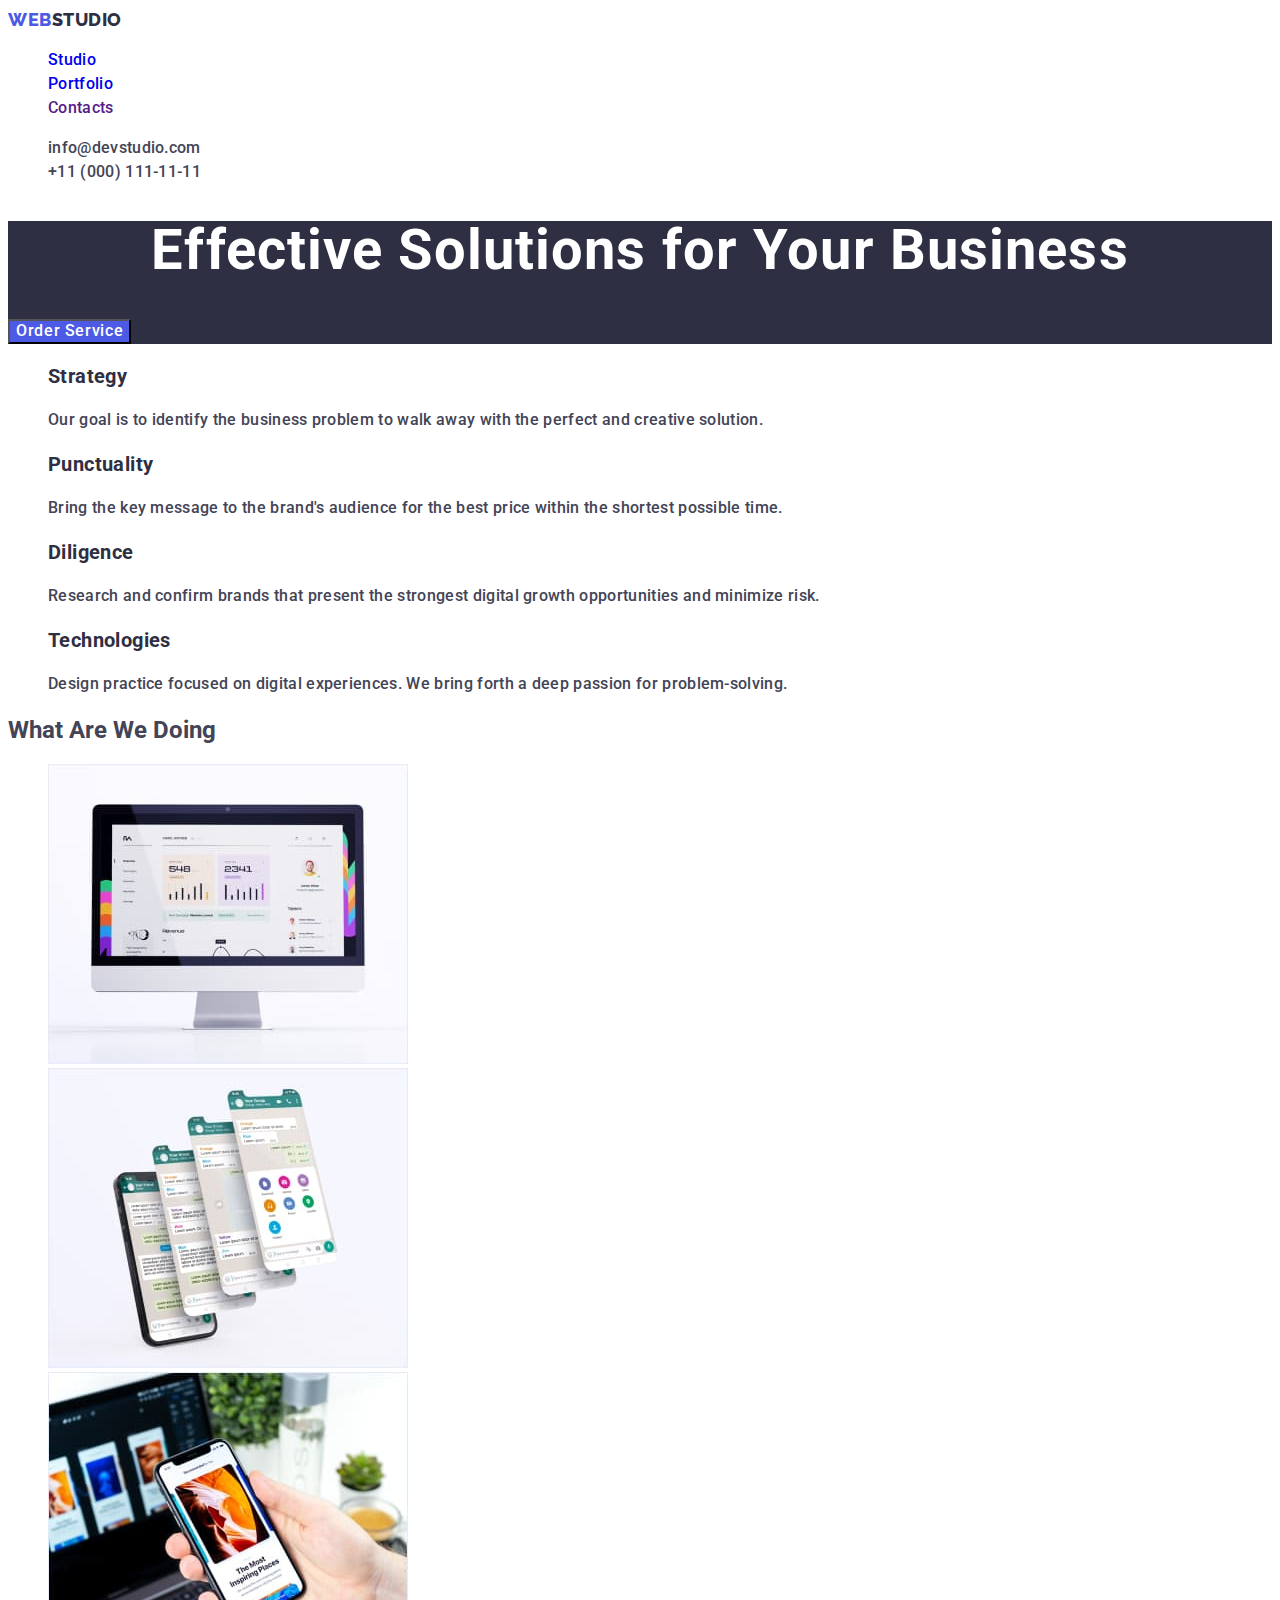
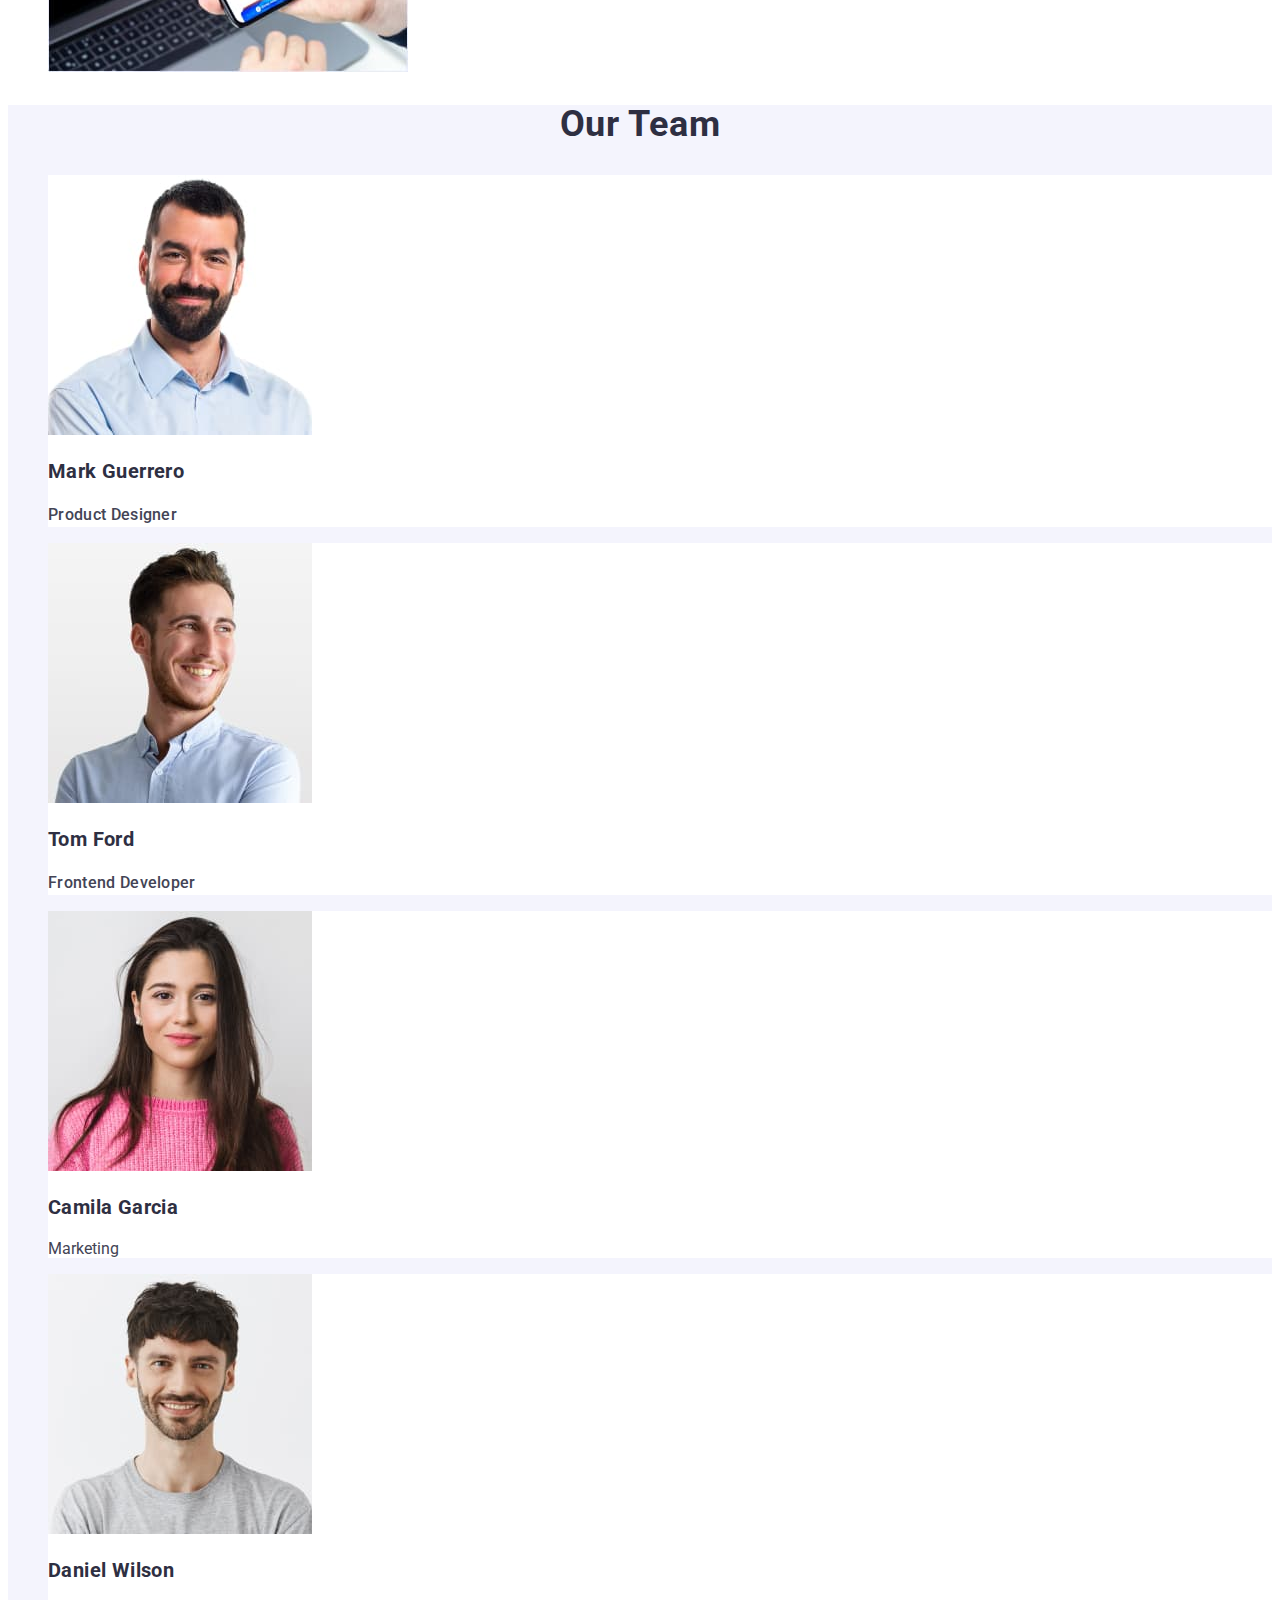
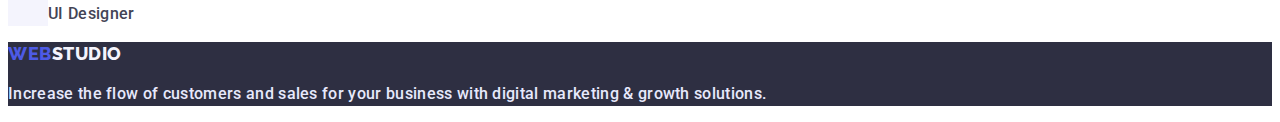
<file: index.html>
<!DOCTYPE html>
<html lang="en">
  <head>
    <meta charset="UTF-8" />
    <meta http-equiv="X-UA-Compatible" content="IE=edge" />
    <meta name="viewport" content="width=device-width, initial-scale=1.0" />
    <title>Студія</title>
    <link rel="preconnect" href="https://fonts.googleapis.com" />
    <link rel="preconnect" href="https://fonts.gstatic.com" crossorigin />
    <link
      href="https://fonts.googleapis.com/css2?family=Raleway:wght@800&family=Roboto:wght@400;500;700;900&display=swap"
      rel="stylesheet" />
    <link rel="stylesheet" href="./css/styles.css" />
  </head>
  <body>
    <header class="page-hader">
      <a href="./index.html" class="link logo"
        >web<span class="logo-black">studio</span></a
      >
      <nav class="page-nav">
        <ul class="menu list">
          <li class="menu-item">
            <a href="./index.html" class="menu-link link">Studio</a>
          </li>
          <li class="menu-item">
            <a href="./portfolio.html" class="menu-link link">Portfolio</a>
          </li>
          <li class="menu-item">
            <a href="" class="menu-link link">Contacts</a>
          </li>
        </ul>
      </nav>
      <ul class="list">
        <li>
          <a href="maito:info@devstudio.com" class="contact-email link"
            >info@devstudio.com</a
          >
        </li>
        <li>
          <a href="tel:+11(000)111-11-11" class="contact-phone link"
            >+11 (000) 111-11-11</a
          >
        </li>
      </ul>
    </header>
    <main>
      <section class="hero">
        <h1 class="hero-header">Effective Solutions for Your Business</h1>
        <button type="button" class="hero-btn">Order Service</button>
      </section>
      <section>
        <h2 class="visual-hidden">Main Description</h2>
        <ul class="list">
          <li>
            <h3 class="descr-header">Strategy</h3>
            <p class="descr-text">
              Our goal is to identify the business problem to walk away with the
              perfect and creative solution.
            </p>
          </li>
          <li>
            <h3 class="descr-header">Punctuality</h3>
            <p class="descr-text">
              Bring the key message to the brand's audience for the best price
              within the shortest possible time.
            </p>
          </li>
          <li>
            <h3 class="descr-header">Diligence</h3>
            <p class="descr-text">
              Research and confirm brands that present the strongest digital
              growth opportunities and minimize risk.
            </p>
          </li>
          <li>
            <h3 class="descr-header">Technologies</h3>
            <p class="descr-text">
              Design practice focused on digital experiences. We bring forth a
              deep passion for problem-solving.
            </p>
          </li>
        </ul>
      </section>
      <section class="work-section">
        <h2 class="work-header">What Are We Doing</h2>
        <ul class="list">
          <li>
            <img src="./images/nettop.jpg" alt="Nettop" width="360" />
          </li>
          <li>
            <img src="./images/app.jpg" alt="Our App" width="360" />
          </li>
          <li>
            <img src="./images/integration.jpg" alt="Integration" width="360" />
          </li>
        </ul>
      </section>
      <section class="team">
        <h2 class="team-header">Our Team</h2>
        <ul class="list">
          <li class="team-item">
            <img
              src="./images/mark_guerrero.jpg"
              alt="Mark Guerrero. Product Designer"
              width="264" />
            <h3 class="descr-header">Mark Guerrero</h3>
            <p class="descr-text">Product Designer</p>
          </li>
          <li class="team-item">
            <img
              src="./images/tom_ford.jpg"
              alt="Tom Ford. Frontend Developer"
              width="264" />
            <h3 class="descr-header">Tom Ford</h3>
            <p class="descr-text">Frontend Developer</p>
          </li>
          <li class="team-item">
            <img
              src="./images/camila_garcia.jpg"
              alt="Camila Garcia. Marketing"
              width="264" />
            <h3 class="descr-header">Camila Garcia</h3>
            <p class="descr-tetx">Marketing</p>
          </li>
          <li class="team-item">
            <img
              src="./images/daniel_wilson.jpg"
              alt="Daniel Wilson. UI Designer"
              width="264" />
            <h3 class="descr-header">Daniel Wilson</h3>
            <p class="descr-text">UI Designer</p>
          </li>
        </ul>
      </section>
    </main>
    <footer class="page-footer">
      <a href="./index.html" class="link logo"
        >web<span class="logo-white">studio</span></a
      >
      <p class="descr-footer descr-text">
        Increase the flow of customers and sales for your business with digital
        marketing & growth solutions.
      </p>
    </footer>
  </body>
</html>
</file>
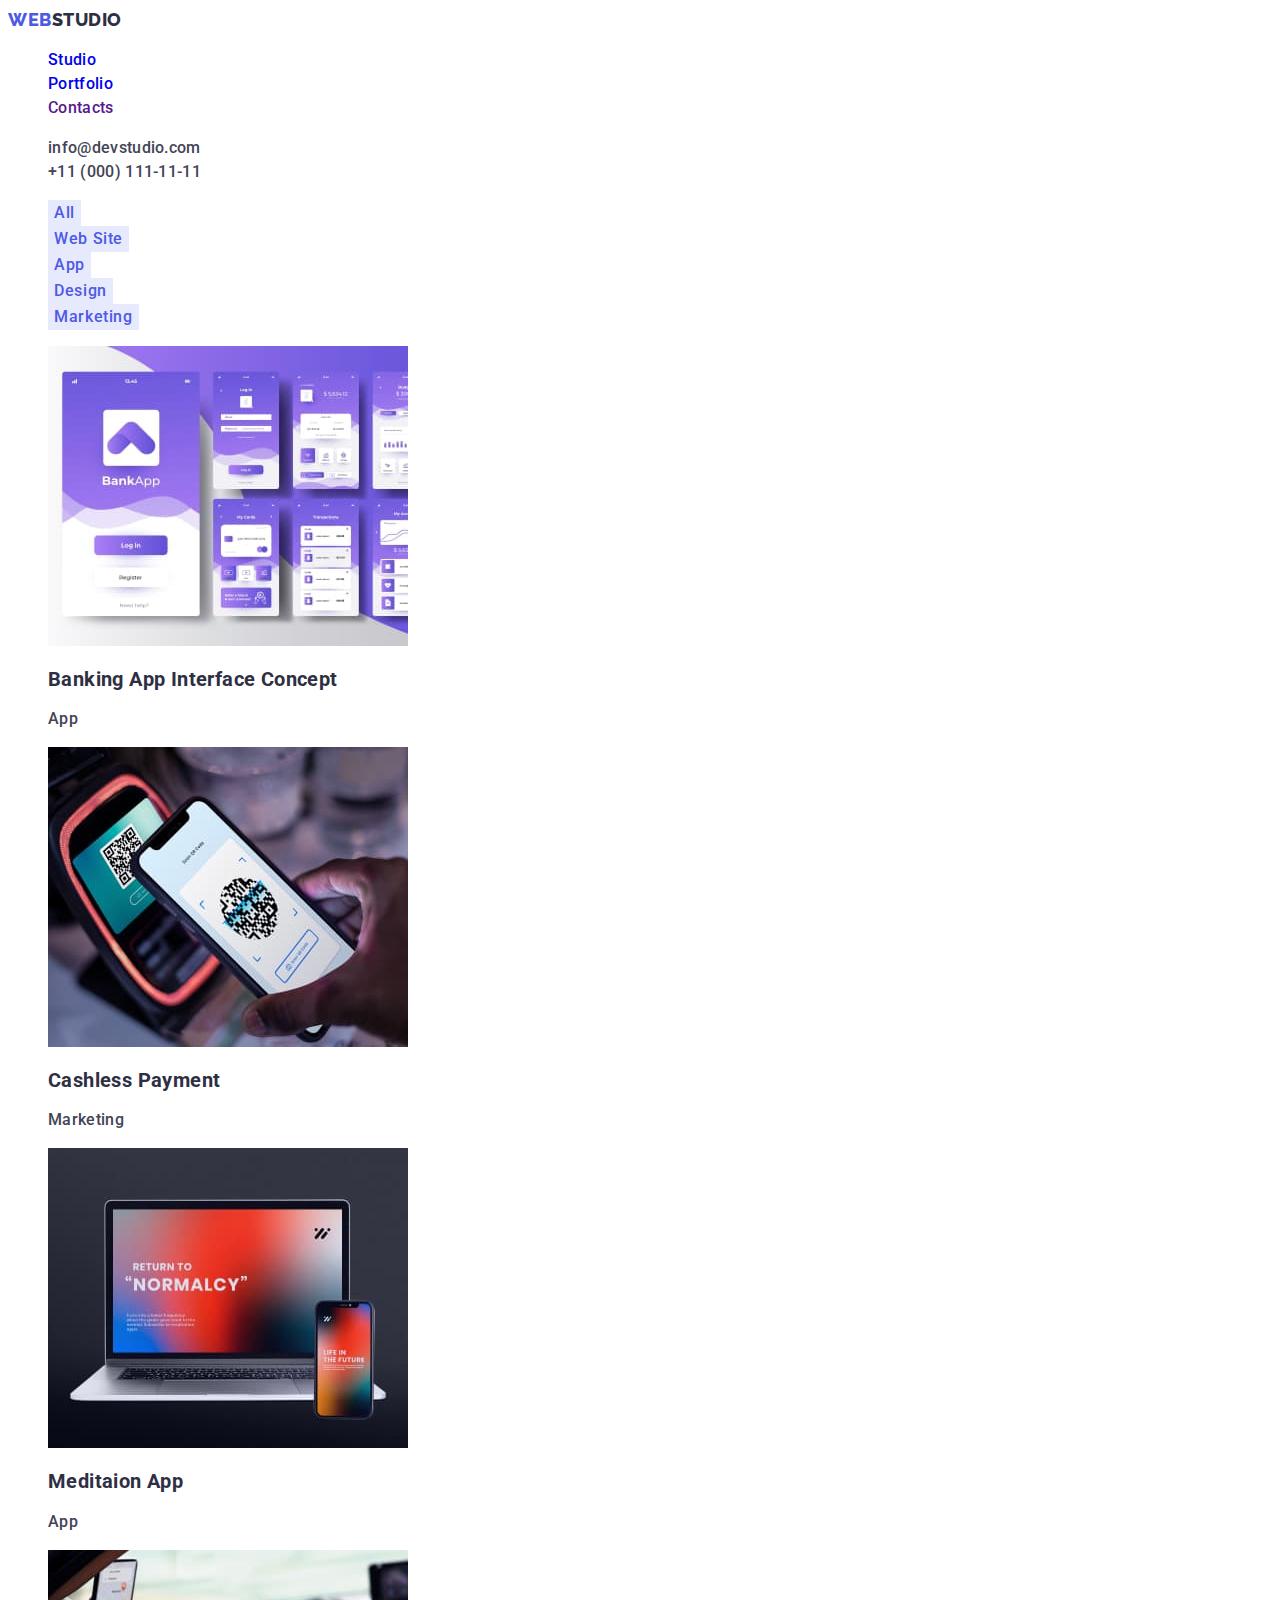
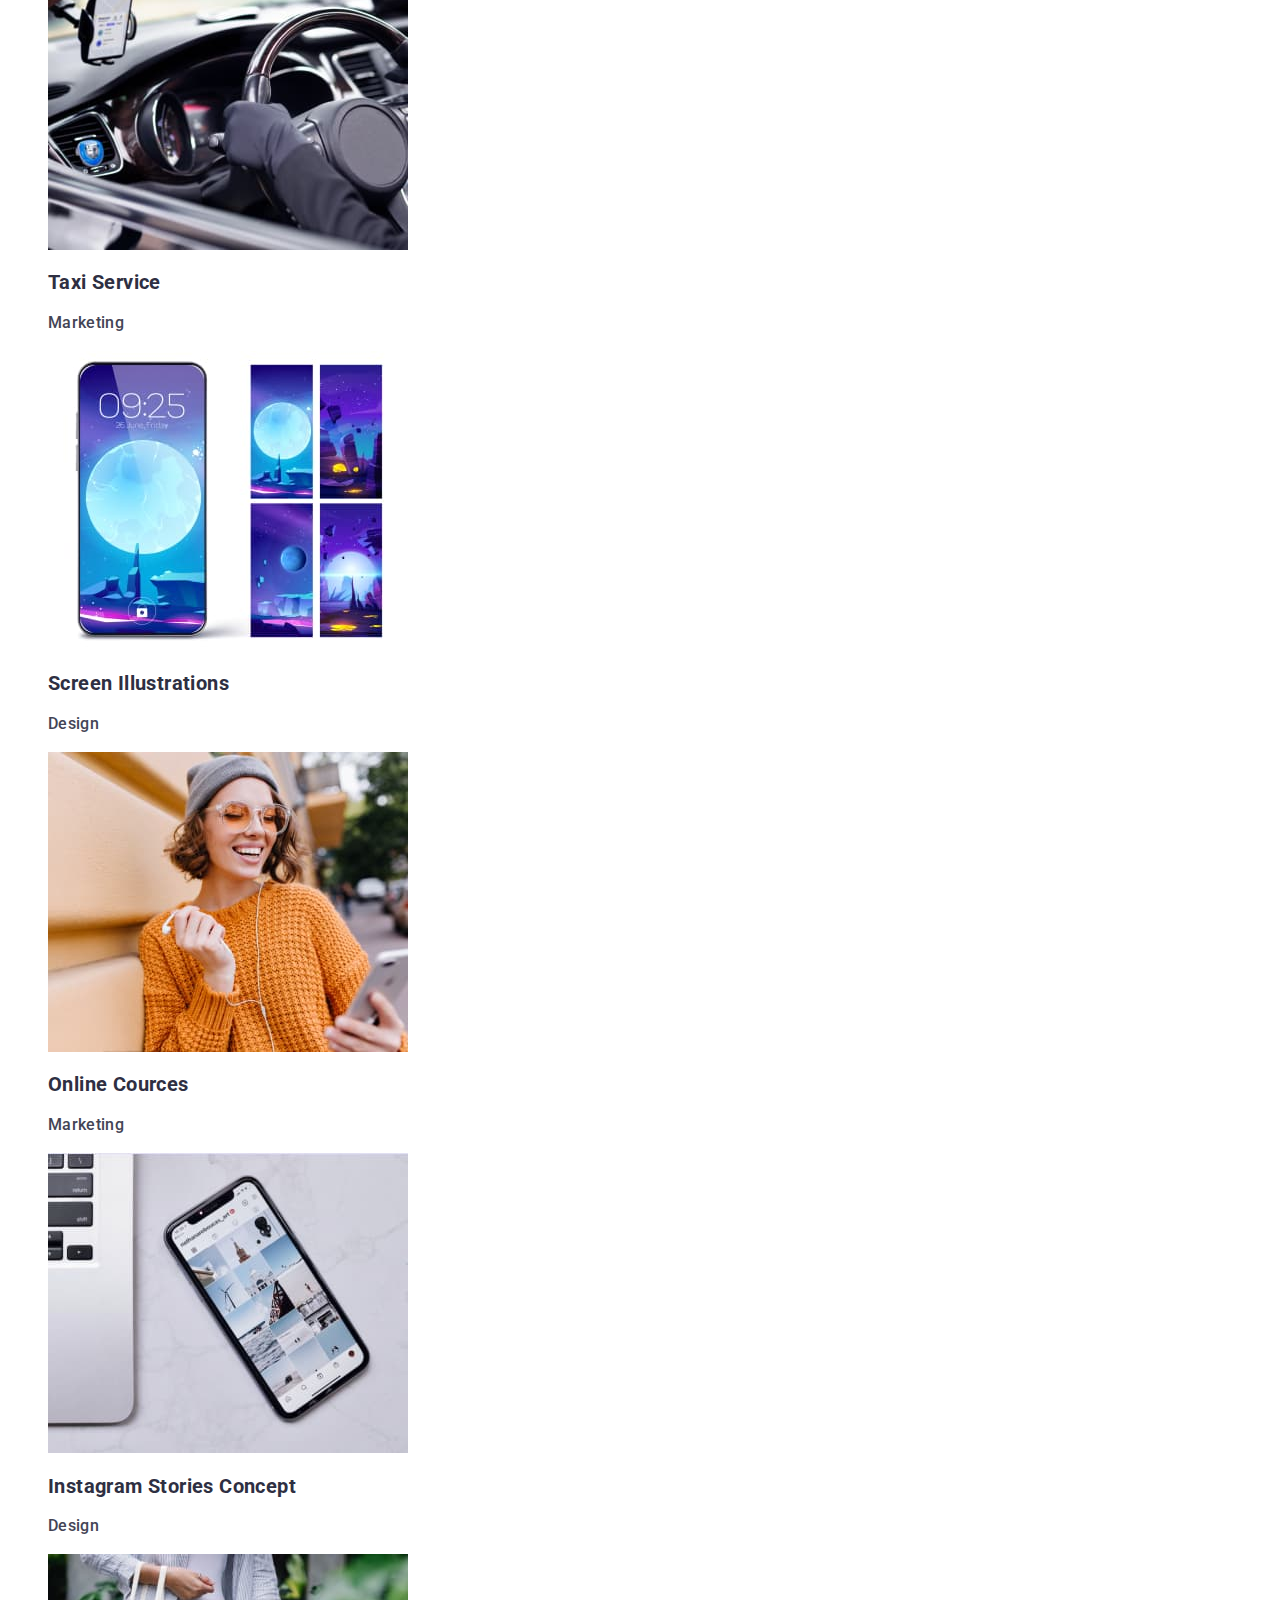
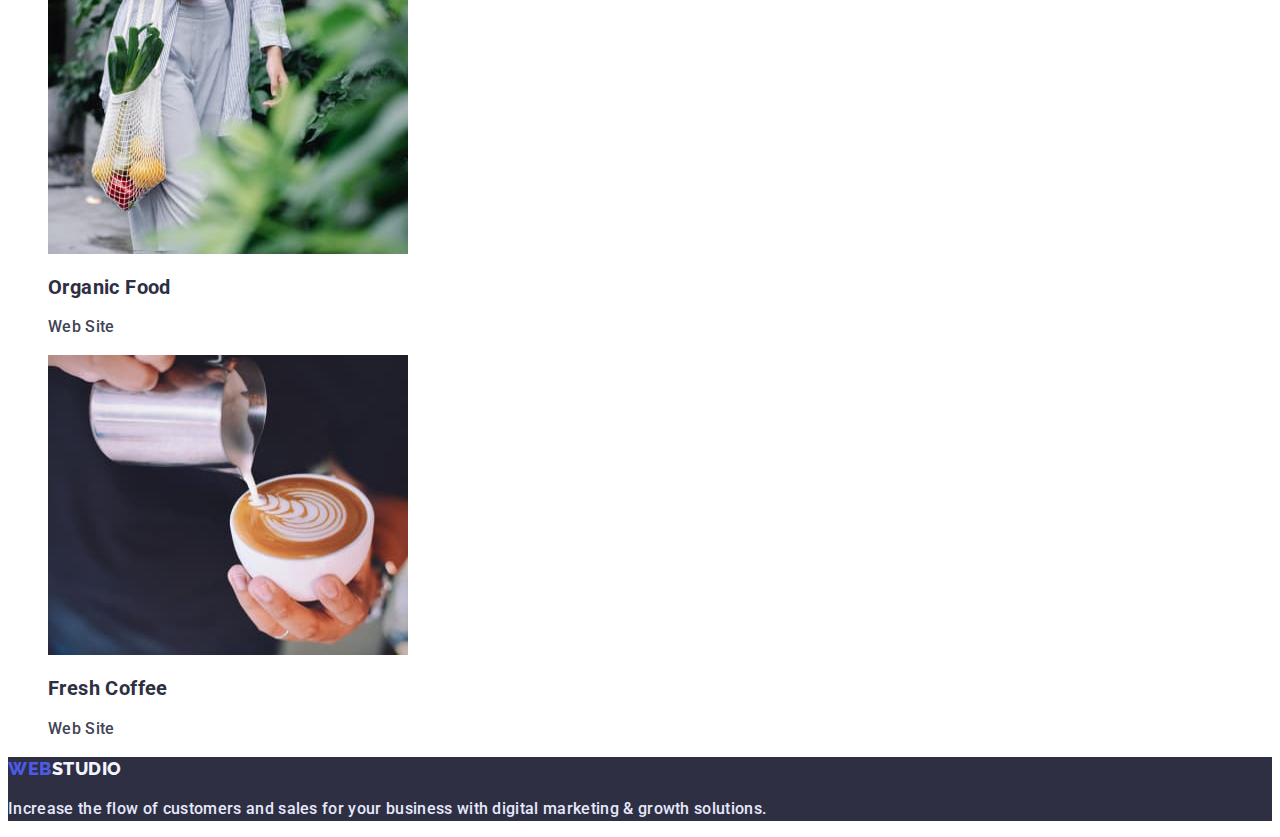
<file: portfolio.html>
<!DOCTYPE html>
<html lang="en">
  <head>
    <meta charset="UTF-8" />
    <meta http-equiv="X-UA-Compatible" content="IE=edge" />
    <meta name="viewport" content="width=device-width, initial-scale=1.0" />
    <title>Портфоліо</title>
    <link rel="preconnect" href="https://fonts.googleapis.com" />
    <link rel="preconnect" href="https://fonts.gstatic.com" crossorigin />
    <link
      href="https://fonts.googleapis.com/css2?family=Raleway:wght@800&family=Roboto:wght@400;500;700;900&display=swap"
      rel="stylesheet" />
    <link rel="stylesheet" href="./css/styles.css" />
  </head>
  <body>
    <header class="page-hader">
      <a href="./index.html" class="link logo"
        >web<span class="logo-black">studio</span></a
      >
      <nav class="page-nav">
        <ul class="menu list">
          <li class="menu-item">
            <a href="./index.html" class="menu-link link">Studio</a>
          </li>
          <li class="menu-item">
            <a href="./portfolio.html" class="menu-link link">Portfolio</a>
          </li>
          <li class="menu-item">
            <a href="" class="menu-link link">Contacts</a>
          </li>
        </ul>
      </nav>
      <ul class="list">
        <li>
          <a href="maito:info@devstudio.com" class="contact-email link"
            >info@devstudio.com</a
          >
        </li>
        <li>
          <a href="tel:+11(000)111-11-11" class="contact-phone link"
            >+11 (000) 111-11-11</a
          >
        </li>
      </ul>
    </header>
    <main>
      <section>
        <h1 class="visual-hidden">List of our jobs</h1>
        <ul class="list">
          <li><button type="button" class="menu-btn">All</button></li>
          <li><button type="button" class="menu-btn">Web Site</button></li>
          <li><button type="button" class="menu-btn">App</button></li>
          <li><button type="button" class="menu-btn">Design</button></li>
          <li><button type="button" class="menu-btn">Marketing</button></li>
        </ul>
        <ul class="list">
          <li>
            <a href="" class="link">
              <img
                src="./images/banking_app_interface.jpg"
                alt="Banking App Interface Concept"
                width="360" />
              <h2 class="descr-header">Banking App Interface Concept</h2>
              <p class="descr-text">App</p>
            </a>
          </li>
          <li>
            <a href="" class="link">
              <img
                src="./images/cashless_payment.jpg"
                alt="Cashless Payment"
                width="360" />
              <h2 class="descr-header">Cashless Payment</h2>
              <p class="descr-text">Marketing</p>
            </a>
          </li>
          <li>
            <a href="" class="link">
              <img
                src="./images/meditation_app.jpg"
                alt="Meditaion App"
                width="360" />
              <h2 class="descr-header">Meditaion App</h2>
              <p class="descr-text">App</p>
            </a>
          </li>
          <li>
            <a href="" class="link">
              <img
                src="./images/taxi_service.jpg"
                alt="Taxi Service"
                width="360" />
              <h2 class="descr-header">Taxi Service</h2>
              <p class="descr-text">Marketing</p>
            </a>
          </li>
          <li>
            <a href="" class="link">
              <img
                src="./images/screen_ilustrator.jpg"
                alt="Screen Illustrations"
                width="360" />
              <h2 class="descr-header">Screen Illustrations</h2>
              <p class="descr-text">Design</p>
            </a>
          </li>
          <li>
            <a href="" class="link">
              <img
                src="./images/online_cources.jpg"
                alt="Online Cources"
                width="360" />
              <h2 class="descr-header">Online Cources</h2>
              <p class="descr-text">Marketing</p>
            </a>
          </li>
          <li>
            <a href="" class="link">
              <img
                src="./images/inst_stories.jpg"
                alt="Instagram Stories Concept"
                width="360" />
              <h2 class="descr-header">Instagram Stories Concept</h2>
              <p class="descr-text">Design</p>
            </a>
          </li>
          <li>
            <a href="" class="link">
              <img
                src="./images/organic_food.jpg"
                alt="Organic Food"
                width="360" />
              <h2 class="descr-header">Organic Food</h2>
              <p class="descr-text">Web Site</p>
            </a>
          </li>
          <li>
            <a href="" class="link">
              <img
                src="./images/fresh_coffee.jpg"
                alt="Fresh Coffee"
                width="360" />
              <h2 class="descr-header">Fresh Coffee</h2>
              <p class="descr-text">Web Site</p>
            </a>
          </li>
        </ul>
      </section>
    </main>
    <footer class="page-footer">
      <a href="./index.html" class="link logo"
        >web<span class="logo-white">studio</span></a
      >
      <p class="descr-footer descr-text">
        Increase the flow of customers and sales for your business with digital
        marketing & growth solutions.
      </p>
    </footer>
  </body>
</html>
</file>
<file: css/styles.css>
/* Reset styles */
.list {
  list-style: none;
}

.link {
  text-decoration: none;
}

.visual-hidden {
  position: absolute;
  white-space: nowrap;
  width: 1px;
  height: 1px;
  overflow: hidden;
  border: 0;
  padding: 0;
  clip: rect(0 0 0 0);
  clip-path: inset(50%);
  margin: -1px;
}

/* Variables */
:root {
  --primary-font: "Roboto", sans-serif;
  --secondary-font: "Raleway", sans-serif;
  /* COLORS */
  --brand-color: #4d5ae5; /* IRIS */
  --dark-color: #2e2f42; /* NAVY BLUE */
  --success-color: #31d0aa; /* GREEN */
  --body-text-color: #434455; /* SLATE */
  --sub-text-color: #8e8f99; /* LIGHT SLATE */
  --accent-color: #e7e9fc; /* CORNFLOWER */
  --light-color: #f4f4fd; /* CLOUD */
  --bgrnd-color: #ffffff; /* WHITE */
  --hero-btn-backgroung: #404bbf;
}

body {
  background-color: var(--bgrnd-color);
  color: var(--body-text-color);
  font-family: var(--primary-font);
  font-size: 16px;
}

/* Logo */
.logo {
  font-family: var(--secondary-font);
  font-weight: 800;
  font-size: 18px;
  line-height: 1.33;
  letter-spacing: 0.03em;
  text-transform: uppercase;
  color: var(--brand-color);
}
.logo-white {
  color: var(--light-color);
}

.logo-black {
  color: var(--dark-color);
}

.menu-item {
  font-weight: 500;
  line-height: 1.5;
  letter-spacing: 0.02em;
  color: var(--dark-color);
}

.menu-link:hover,
.menu-link:focus {
  color: var(--body-text-color);
}

.menu-link:active {
  color: var(--brand-color);
}

.contact-email,
.contact-phone {
  font-weight: 500;
  line-height: 1.5;
  letter-spacing: 0.02em;
  color: var(--body-text-color);
}

.contact-email:hover,
.contact-email:focus {
  color: var(--brand-color);
}

.contact-phone:hover,
.contact-phone:focus {
  color: var(--brand-color);
}

.hero {
  background-color: var(--dark-color);
}
.hero-header {
  font-weight: 700;
  font-size: 56px;
  line-height: 1.07;
  letter-spacing: 0.02em;
  color: var(--bgrnd-color);
  text-align: center;
}

.hero-btn {
  font-size: 16px;
  font-weight: 500;
  line-height: 1.18;
  letter-spacing: 0.04em;
  color: var(--bgrnd-color);
  background-color: var(--brand-color);
  cursor: pointer;
  font-family: var(--primary-font);
}

.hero-btn:hover,
.hero-btn:focus {
  background-color: var(--brand-color);
}

.hero-btn:active {
  background-color: var(--hero-btn-backgroung);
}

.descr-header {
  font-weight: 700;
  font-size: 20px;
  line-height: 1.2;
  letter-spacing: 0.02em;
  color: var(--dark-color);
}

.descr-text {
  font-weight: 500;
  line-height: 1.5;
  letter-spacing: 0.02em;
  color: var(--body-text-color);
}

.team {
  background-color: var(--light-color);
}
.team-header {
  font-weight: 700;
  font-size: 36px;
  line-height: 1.11;
  letter-spacing: 0.02em;
  text-transform: capitalize;
  color: var(--dark-color);
  text-align: center;
}

.team-item {
  background-color: var(--bgrnd-color);
}

.descr-footer {
  color: var(--accent-color);
}

.page-footer {
  background-color: var(--dark-color);
}

.menu-btn {
  font-size: 16px;
  font-weight: 500;
  line-height: 1.5;
  letter-spacing: 0.04em;
  color: var(--brand-color);
  background-color: var(--accent-color);
  border: none;
  cursor: pointer;
  font-family: var(--primary-font);
}

.menu-btn:hover,
.menu-btn:focus {
  color: var(--bgrnd-color);
  background-color: var(--brand-color);
}
</file>
